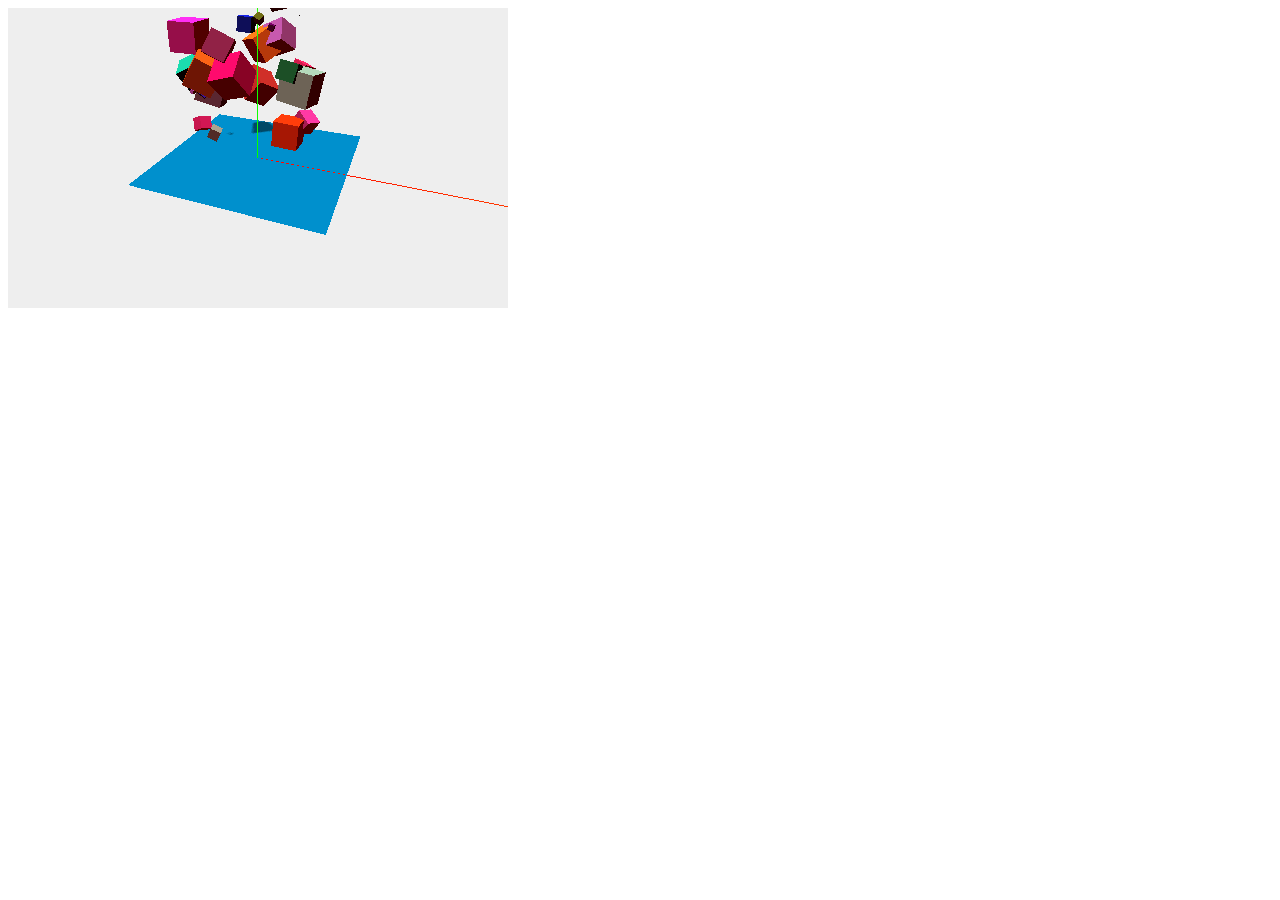
<file: Three.js/index.html>
<!DOCTYPE html>
<html lang="ja">
  <head>
    <meta charset="utf-8">
    <title>Three.jsの練習</title>
  </head>
  <body>
    <div id="stage"></div>
    <script src="three.min.js"></script>
    <script src="OrbitControls.js"></script>
    <script>
      (function() {
        var width = 500,
            height = 300,
            cube = [],
            count = 30,
            i,
            cubeSize;

        // scene
        var scene = new THREE.Scene();

        // mesh
        for (i = 0; i < count; i++) {
          cubeSize = r(50);
          var geometry = new THREE.CubeGeometry(cubeSize,cubeSize,cubeSize);
          var material = new THREE.MeshLambertMaterial({ color: 'rgb('+r(255)+','+r(255)+','+r(255)+')' });
          cube[i] = new THREE.Mesh(geometry, material);
          cube[i].castShadow = true;
          cube[i].position.set(0,50+r(200),0); //rotate, scale
          scene.add(cube[i]);
        }

        var pGeometry = new THREE.PlaneGeometry(300,300);
        var pMaterial = new THREE.MeshLambertMaterial({ color: 0x0096d6,
            side:THREE.DoubleSide });
        var plane = new THREE.Mesh(pGeometry, pMaterial);
        plane.receiveShadow = true;
        plane.position.set(0,0,0);
        plane.rotation.x = 90 * Math.PI / 180;
        scene.add(plane);


        // light
        var light = new THREE.DirectionalLight(0xffffff, 1);
        light.position.set(0, 100, 30);
        light.castShadow = true;
        scene.add(light);
        var ambient = new THREE.AmbientLight(0x550000);
        scene.add(ambient);

        // camera
        var camera = new THREE.PerspectiveCamera(45, width / height, 1, 1000);
        // camera.position.x = 0;
        // camera.position = new THREE.Vectror3(0,0,0);
        camera.position.set(200,300,500);
        //camera.lookAt(cube.position);

        // helper
        var axis = new THREE.AxisHelper(1000);
        axis.position.set(0,0,0);
        scene.add(axis);

        // rendering
        var renderer = new THREE.WebGLRenderer();
        renderer.setSize(width, height);
        renderer.setClearColor(0xeeeeee, 1);
        renderer.shadowMapEnabled = true;
        document.getElementById('stage').appendChild(renderer.domElement);

        // control
        var controls = new THREE.OrbitControls(camera, renderer.domElement);

        function render() {
            requestAnimationFrame(render);
            for (i = 0; i < count; i++) {
              cube[i].rotation.x += i * Math.PI / 180;
              cube[i].rotation.y += i * Math.PI / 180;
              cube[i].rotation.z += i * Math.PI / 180;
              cube[i].position.x = Math.sin(new Date().getTime() / (200+i)) * 100;
              cube[i].position.z = Math.cos(new Date().getTime() / (200+i)) * 100;
            }
            renderer.render(scene, camera);
            controls.update();
        }
        render();

        function r(n) {
          return Math.floor(Math.random() * (n + 1));
        }
      })();
    </script>
  </body>
</html>
</file>
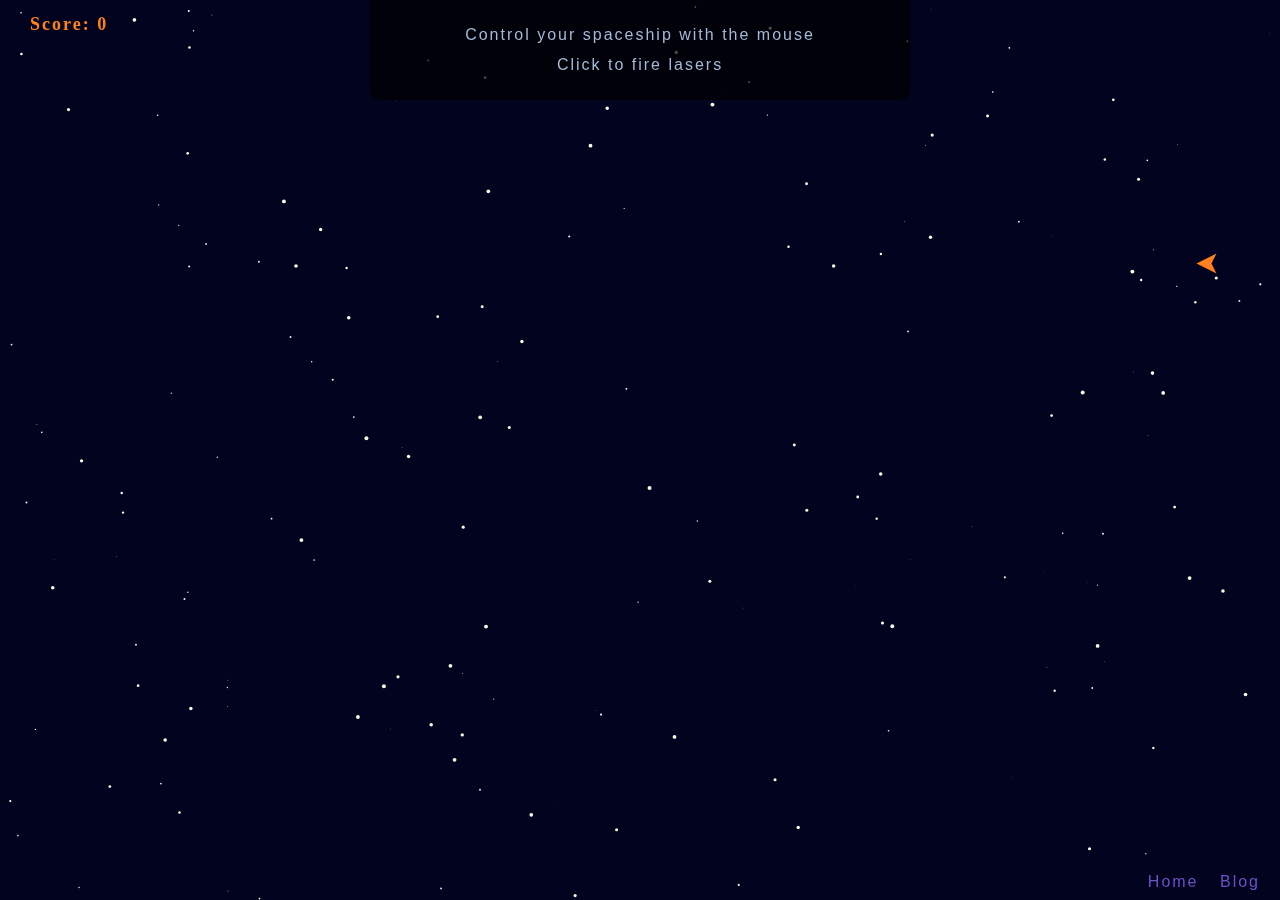
<file: JavaScript/alien_attack.html>
<!DOCTYPE html>
<html lang="ja">
<head>
  <meta charset="utf-8">
  <meta property="og:image" content="http://jenniferdewalt.com/images/fb_icon.png"/>
  <title>Alien Attack</title>
  <link href="css/reset.css" rel="stylesheet">
  <link href="css/alien_attack.css" rel="stylesheet">
  <script src="http://code.jquery.com/jquery-1.11.3.min.js"></script>
  <script src="js/touch_punch.js" type="text/javascript"></script>
  <script src="js/underscore.js" type="text/javascript"></script>
  <script src="js/analytics.js" type="text/javascript"></script>
  <script src="js/alien_attack.js" type="text/javascript" ></script>
  <!--[if IE]>
    <script src="http://html5shiv.googlecode.com/svn/trunk/html5.js"></script>
  <![endif]-->
</head>

<body id="alien_attack">
  <div class="modal game_over">
    <div class="inner_modal">
      <h1>Game Over</h1>
      <a href="alien_attack.html">Try again?</a>
    </div>
  </div>

  <div id="container">
    <canvas></canvas>
  </div>

  <div class="info">
    <h2>Control your spaceship with the mouse</h2>
    <h2>Click to fire lasers</h2>
  </div>

  <footer>
    <div id="links_container">
      <a href="http://ooohiroyukiooo.portfoliobox.io/" id="home">Home</a>
      <a href="http://hiroyuki-blog.herokuapp.com/" id="blog">Blog</a>
    </div>
  </footer>

</body>
</html>
</file>
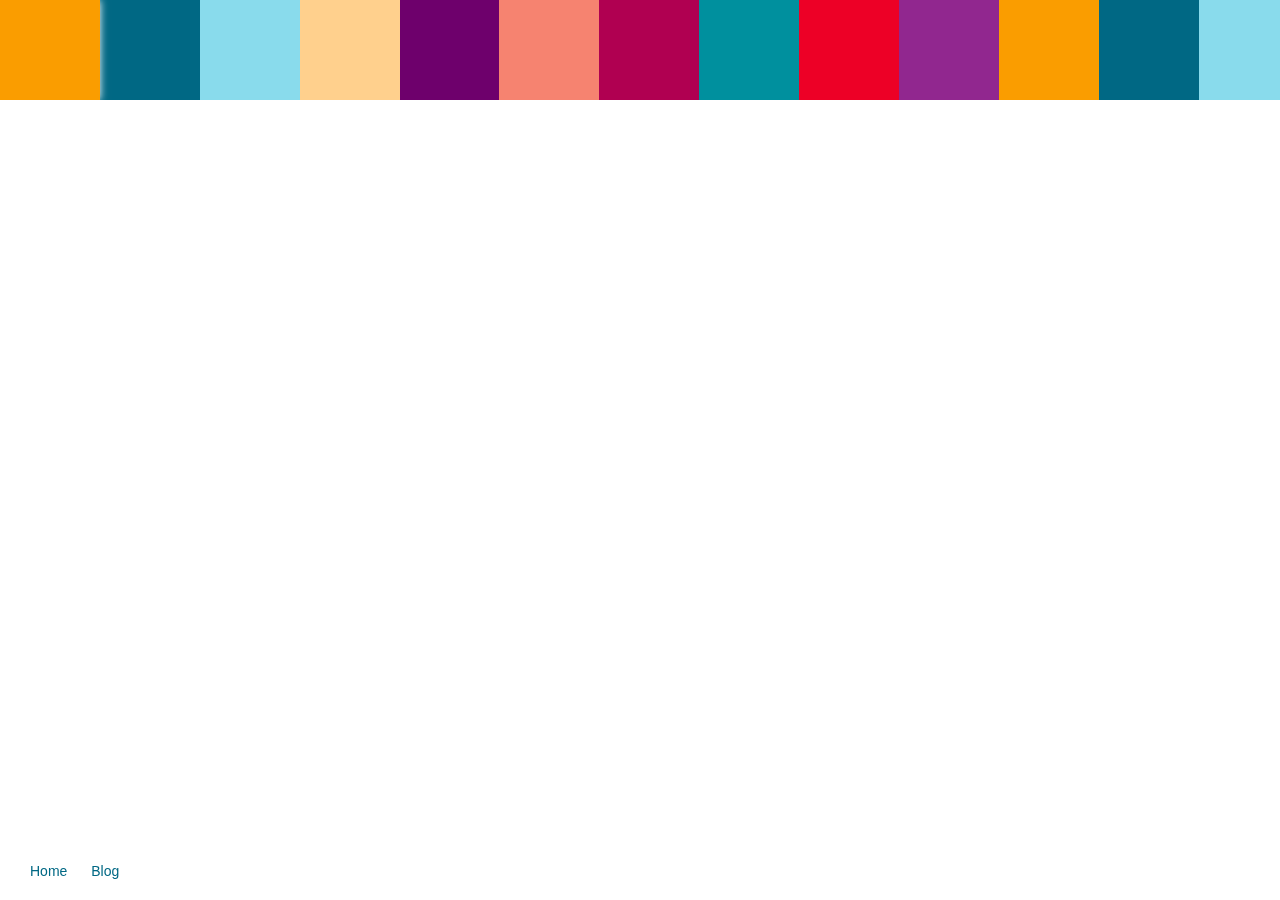
<file: JavaScript/dropping_boxes.html>
<!DOCTYPE html>
<html lang="ja">
<head>
  <meta charset="utf-8">
  <title>Dropping Boxes</title>
  <link rel="stylesheet" href="css/reset.css">
  <link rel="stylesheet" href="css/dropping_boxes.css">
  <script src="http://code.jquery.com/jquery-1.11.3.min.js"></script>
  <script src="js/analytics.js" type="text/javascript"></script>
  <script type="text/javascript" src="js/dropping_boxes.js"></script>
  <!--[if IE]>
    <script src="http://html5shiv.googlecode.com/svn/trunk/html5.js"></script>
  <![endif]-->
</head>

<body id="dropping_boxes">

  <div id="contianer">
    <div class="box first"></div>
    <div class="box second"></div>
    <div class="box third"></div>
    <div class="box fourth"></div>
    <div class="box fifth"></div>
    <div class="box sixth"></div>
    <div class="box seventh"></div>
    <div class="box eighth"></div>
    <div class="box nineth"></div>
    <div class="box tenth"></div>
    <div class="box first"></div>
    <div class="box second"></div>
    <div class="box third"></div>
    <div class="box fourth"></div>
    <div class="box fifth"></div>
    <div class="box sixth"></div>
    <div class="box seventh"></div>
    <div class="box eighth"></div>
    <div class="box nineth"></div>
    <div class="box tenth"></div>
    <div class="box first"></div>
    <div class="box second"></div>
    <div class="box third"></div>
    <div class="box fourth"></div>
    <div class="box fifth"></div>
    <div class="box sixth"></div>
    <div class="box seventh"></div>
    <div class="box eighth"></div>
    <div class="box nineth"></div>
    <div class="box tenth"></div>
    <div class="box first"></div>
    <div class="box second"></div>
    <div class="box third"></div>
    <div class="box fourth"></div>
    <div class="box fifth"></div>
    <div class="box sixth"></div>
    <div class="box seventh"></div>
    <div class="box eighth"></div>
    <div class="box nineth"></div>
    <div class="box tenth"></div>
  </div>

  <footer>
    <dv id="links_list">
      <a href="http://ooohiroyukiooo.portfoliobox.io/" id="home">Home</a>
      <a href="http://hiroyuki-blog.herokuapp.com/" id="blog">Blog</a>
    </dv>
  </footer>

</body>
</html>
</file>
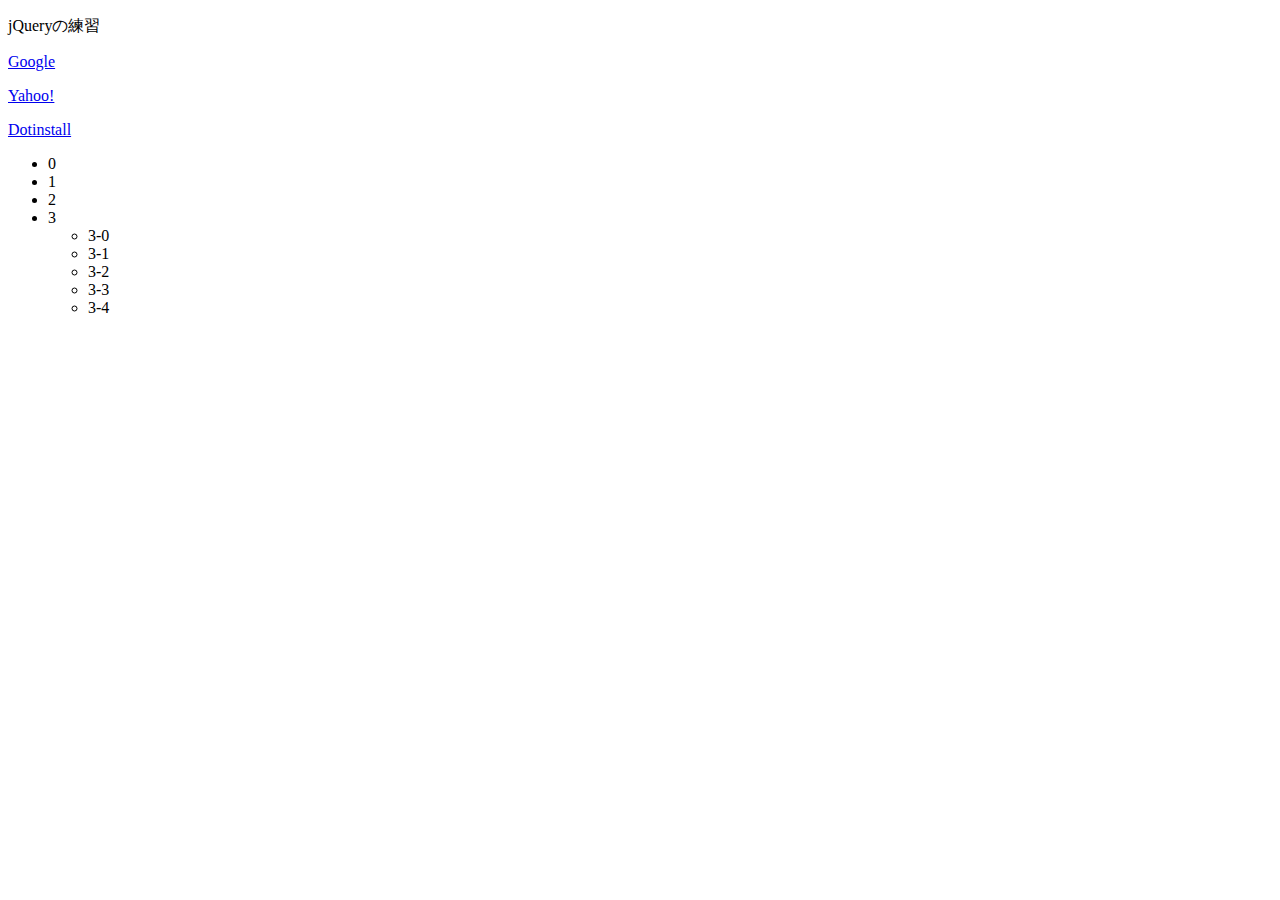
<file: JavaScript/jQuery.html>
<!DOCTYPE html>
<html lang="ja">
<head>
    <meta charset="utf-8">
    <title>jQueryの練習</title>
    <style>
        .myStyle {
          border:5px solid green;
          font-size: 48px;
        }
    </style>
</head>
<body>
    <p>jQueryの練習</p>
    <p><a href="http://google.com">Google</a></p>
    <p><a href="http://yahoo.com">Yahoo!</a></p>
    <p><a href="http://dotinstall.com">Dotinstall</a></p>

    <ul id="main">
        <li>0</li>
        <li class="item">1</li>
        <li class="item">2</li>
        <li>
            3
            <ul id="sub">
                <li>3-0</li>
                <li>3-1</li>
                <li class="item">3-2</li>
                <li class="item">3-3</li>
                <li>3-4</li>
            </ul>
        </li>
    </ul>
    <script src="http://code.jquery.com/jquery-1.11.3.min.js"></script>
    <script>
        //ドキュメントが読み込まれたら次の処理をしなさい。
        //$(document).ready(function() {
        $(function() {
            // セレクタ：処理対象となるDOM要素を指定する記法
              // $("")
              // html要素 p h1 ul
              // id #main
              // class .item
            // メソッド：処理
            // メソッドチェーン
            // >　直下
            //    それ以下
            // ,  複数の要素
            // +  隣接する要素
            // フィルタ
                // :eq()
                // :gt(), :lt()
                // :even, :odd()
                // :contains()
                // :first, :last
            // メソッドをつかったDOM要素の指定
                // parent(), children()
                // next(), prev()
                // siblings() -兄弟要素
            // 属性セレクタ
                // =
                // !=
                // *=
                // ^=
                // $=
            // .css 設定 取得
                // addClass
                // removeClass
            //$('p').css('color', 'red').hide('slow');
            $("#sub > li:eq(2)").css('color', 'red');
            //$("#main > .item").css('color', 'blue');
            $('a[href="http://google.com"]').css('background', 'red');
            $('p').addClass('myStyle');
        });
    </script>
</body>
</html>
</file>
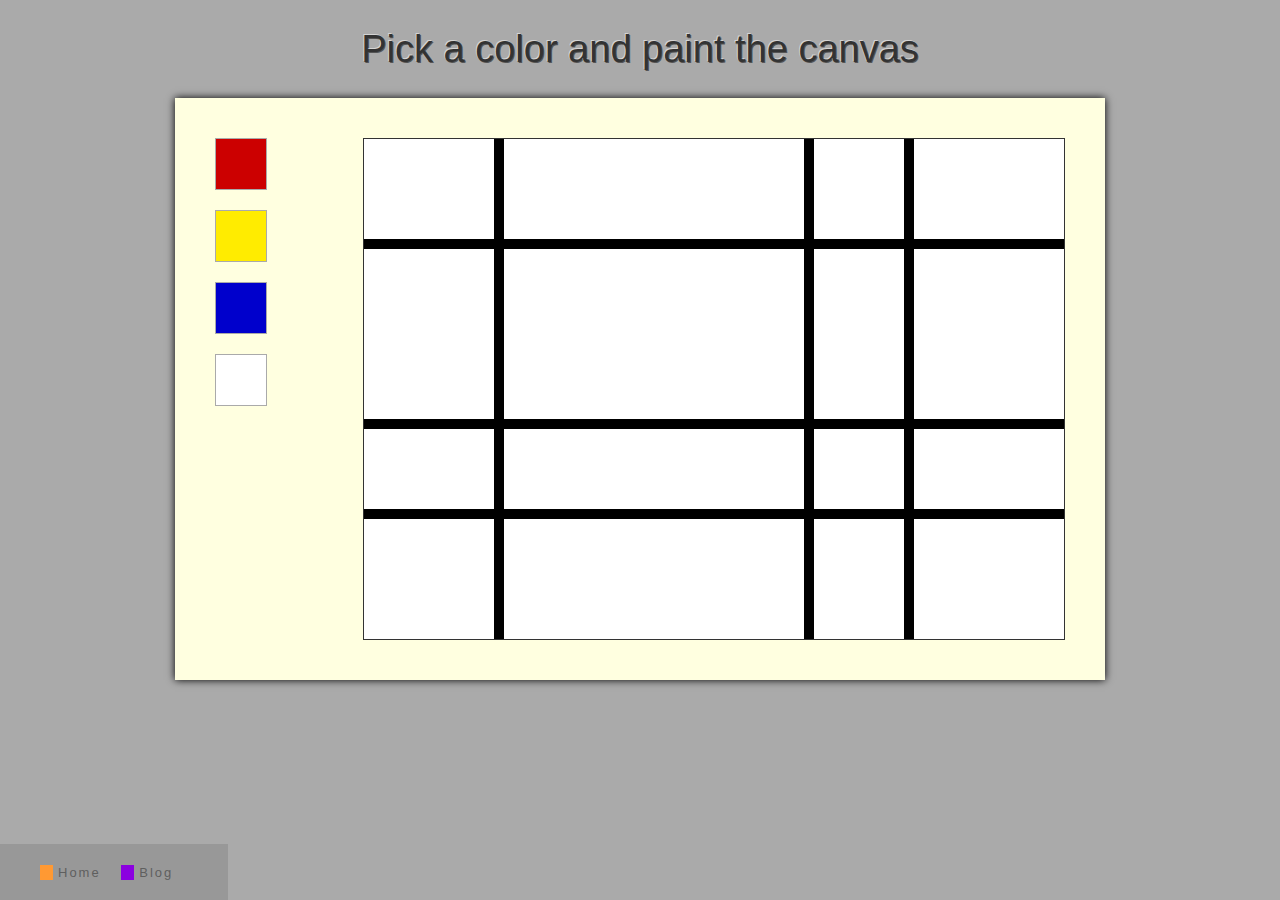
<file: JavaScript/mondrian.html>
<!DOCTYPE html>
<html lang="ja">
<head>
  <meta charset="utf-8">
  <title>Mondrian</title>
  <link rel="stylesheet" href="css/reset.css">
  <link rel="stylesheet" href="css/mondrian.css">
  <script src="http://code.jquery.com/jquery-1.11.3.min.js"></script>
  <script src="js/analytics.js" type="text/javascript"></script>
  <script type="text/javascript" src="js/mondrian.js"></script>
  <!--[if IE]>
    <script src="http://html5shiv.googlecode.com/svn/trunk/html5.js"></script>
  <![endif]-->
</head>

<body id="mondrian">

  <div id="container">

    <div id="title">Pick a color and paint the canvas</div>

    <div id="spacer_container"> <!-- This keeps the footer from overlapping the workspace. -->
      <div id="workspace">
        <div id="color_palette">

          <div class="color" id="red"></div>
          <div class="color" id="yellow"></div>
          <div class="color" id="blue"></div>
          <div class="color" id="white"></div>

        </div>

        <div id="painting">

          <div id="row_1">
            <div class="row" id="row_1_box_1"></div>
            <div class="row" id="row_1_box_2"></div>
            <div class="row" id="row_1_box_3"></div>
            <div class="row" id="row_1_box_4"></div>
          </div>

          <div id="row_2">
            <div class="row" id="row_2_box_1"></div>
            <div class="row" id="row_2_box_2"></div>
            <div class="row" id="row_2_box_3"></div>
            <div class="row" id="row_2_box_4"></div>
          </div>

          <div id="row_3">
            <div class="row" id="row_3_box_1"></div>
            <div class="row" id="row_3_box_2"></div>
            <div class="row" id="row_3_box_3"></div>
            <div class="row" id="row_3_box_4"></div>
          </div>

          <div id="row_4">
            <div class="row" id="row_4_box_1"></div>
            <div class="row" id="row_4_box_2"></div>
            <div class="row" id="row_4_box_3"></div>
            <div class="row" id="row_4_box_4"></div>
          </div>

        </div>
        <div class="clear"></div>
      </div>
    </div>

    <footer>
      <a href="http://ooohiroyukiooo.portfoliobox.io/" id="box_1">
        Home
      </a>
      <a href="http://hiroyuki-blog.herokuapp.com/" id="box_2">
        Blog
      </a>
    </footer>
  </div>


</body>
</html>
</file>
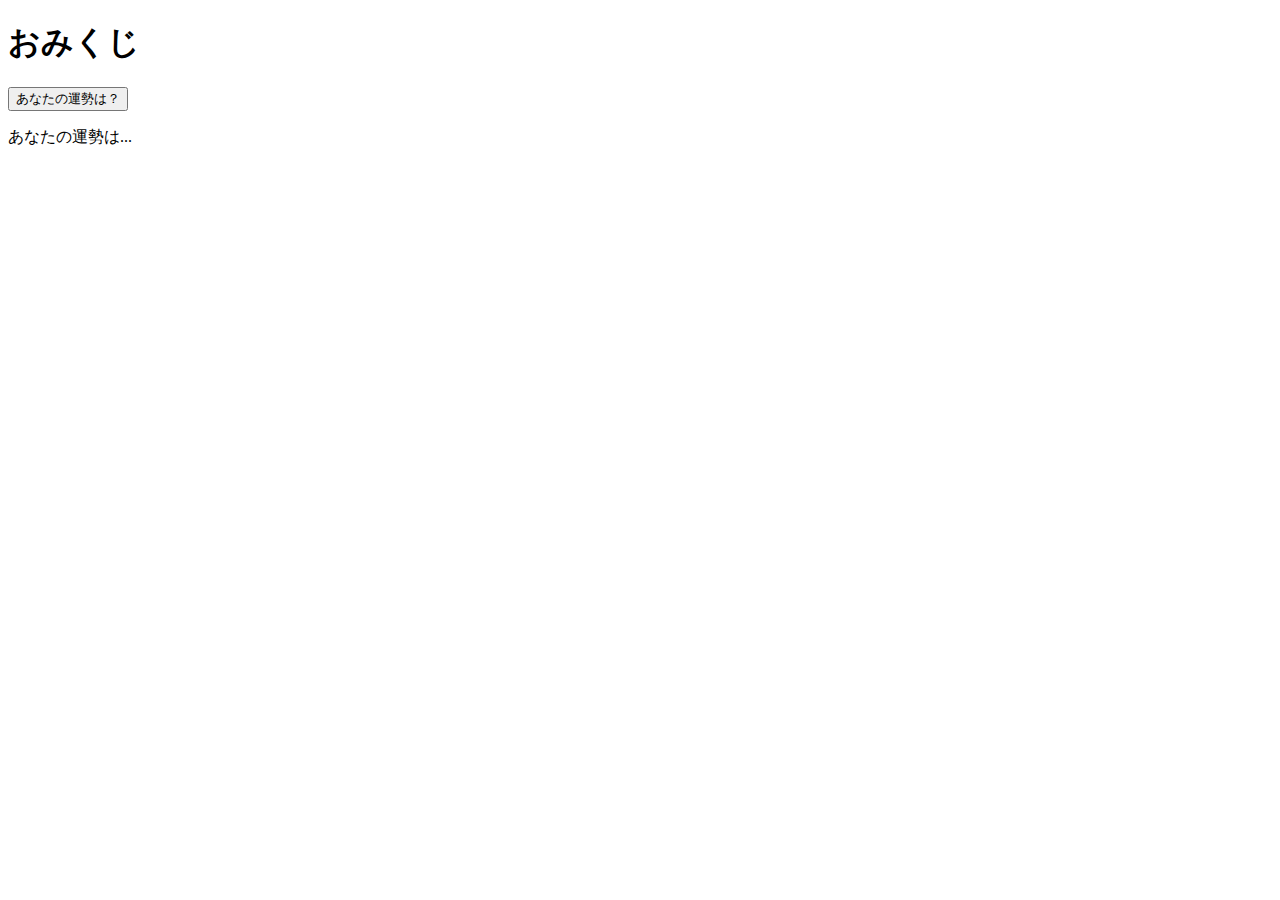
<file: JavaScript/omikuji.html>
<!DOCTYPE html>
<html lang="ja">
  <head>
    <meta charset="utf-8">
    <title>おみくじ</title>
  </head>
  <body>
    <h1>おみくじ</h1>
    <input type="button" value="あなたの運勢は？" onclick="getOmikuji();">
    <p>あなたの運勢は...<span id="result"></span></p>
    <script>
      function getOmikuji() {
        var omikuji = ["大吉","中吉","小吉", "凶", "大凶"];
        // a - n
        // Math.floor(Math.ramdom() * (n + 1))
        var result = Math.floor(Math.random() * omikuji.length);

        // alert(omikuji[result]);
        document.getElementById('result').innerHTML = omikuji[result];
      }
    </script>
  </body>
</html>
</file>
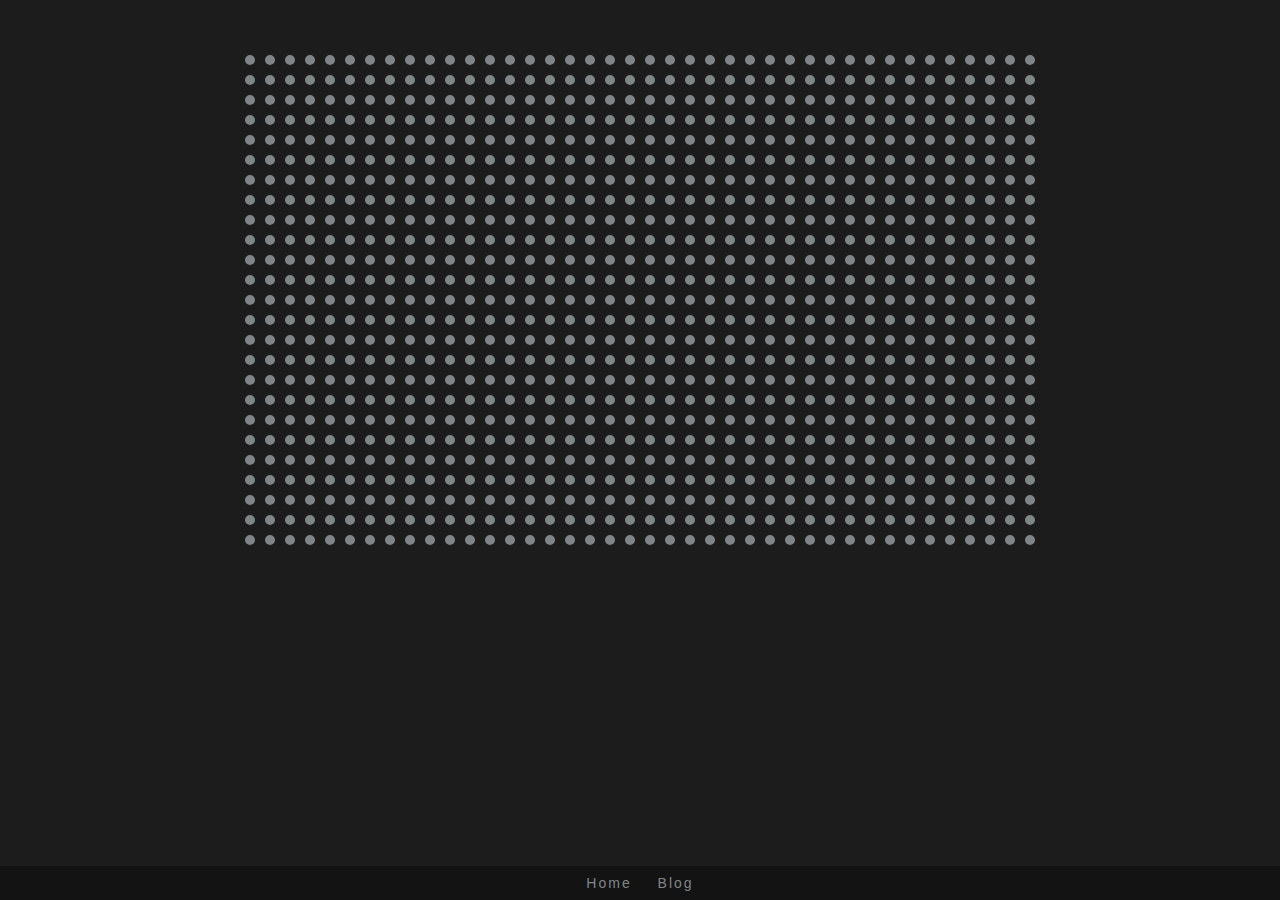
<file: JavaScript/particle_waves.html>
<!DOCTYPE html>
<html lang="ja">
<head>
  <meta charset="utf-8">
  <title>Particle Waves</title>
  <link rel="stylesheet" href="css/reset.css">
  <link rel="stylesheet" href="css/particle_waves.css">
  <script src="http://code.jquery.com/jquery-1.11.3.min.js"></script>
  <script src="js/underscore.js" type="text/javascript"></script>
  <script src="js/analytics.js" type="text/javascript"></script>
  <script type="text/javascript" src="js/particle_waves.js"></script>
  <!--[if IE]>
    <script src="http://html5shiv.googlecode.com/svn/trunk/html5.js"></script>
  <![endif]-->
</head>

<body id="particle_waves">

  <div id="container"></div>

  <footer>
    <div id="links_container">
      <a href="http://ooohiroyukiooo.portfoliobox.io/" id="home">Home</a>
      <a href="http://hiroyuki-blog.herokuapp.com/" id="blog">Blog</a>
    </div>
  </footer>

</body>
</html>
</file>
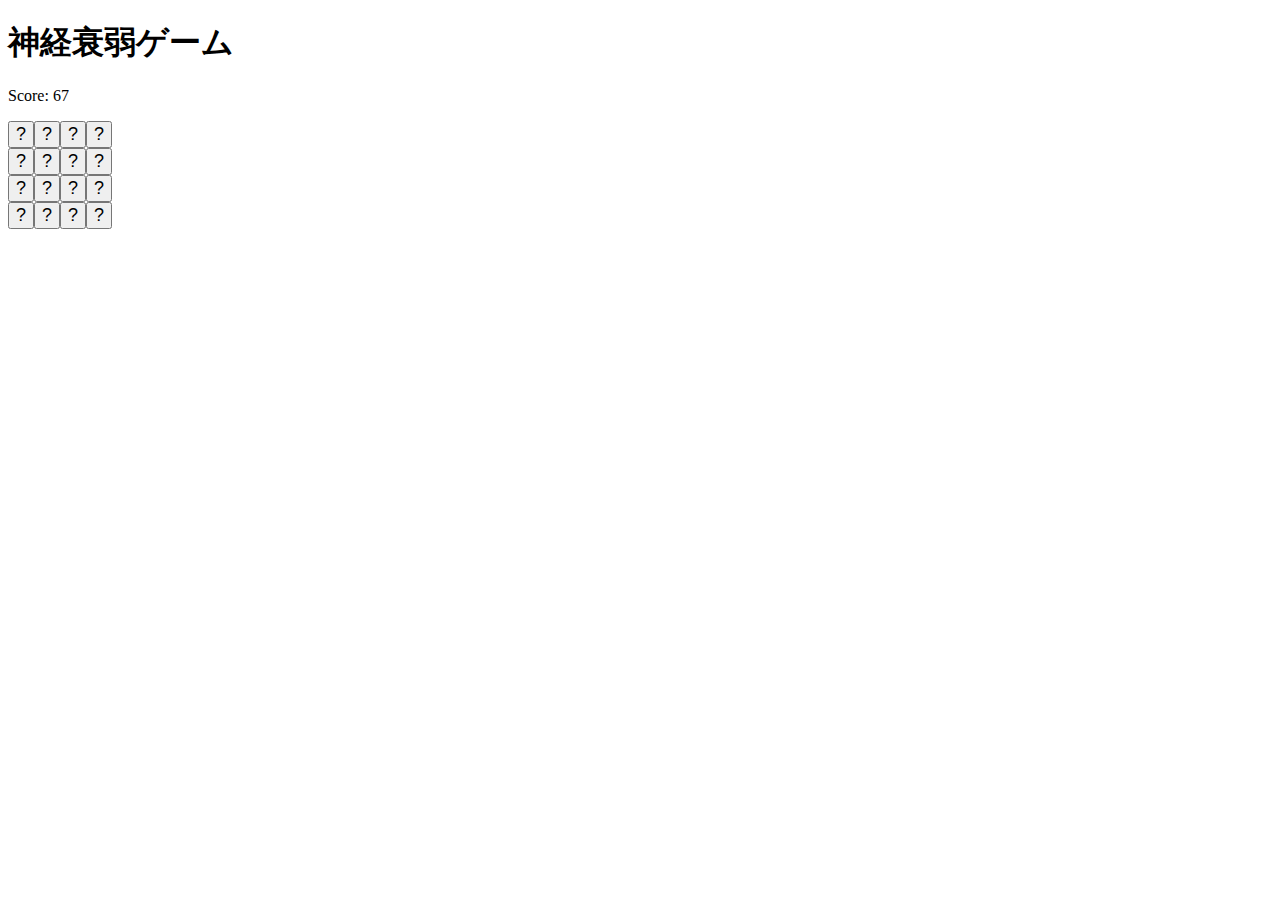
<file: JavaScript/shinkeisuijaku.html>
<!DOCTYPE html>
<html lang="ja">
  <head>
    <meta charset="utf-8">
    <title>神経衰弱ゲーム</title>
    <style>
        input {
          font-size: 18px;
        }
    </style>
  </head>
  <body>
    <h1>神経衰弱ゲーム</h1>
    <p>Score: <span id="score"></span></p>
    <div id="stage"></div>
<!--
    <input type="button" id="card_0" value="？">
    <input type="button" id="card_1" value="？"><br>
    <input type="button" id="card_2" value="？">
    <input type="button" id="card_3" value="？">
-->
    <script>
      // 0 0 1 1 -> cards[0..3]

      var cards = [],
          CARD_NUM = 16,
          currentNum, // 0 or 1
          openedCard, // 0 .. 3
          correctNum = 0,
          enableFlip = true,
          score = 0,
          timerId;

      function flip(card) {
        if (!enableFlip) {
          return;
        }
        // var card = document.getElementById('card_'+n);
        if (card.value != '?') {
          return;
        }
        card.value = card.dataset.num;
        if (typeof currentNum === 'undefined') {
          // 1枚目！
          openedCard = card;
          currentNum = card.dataset.num;
        } else {
          // 2枚目
          // 判定
          judge(card);
          currentNum = undefined;
        }
      }

      function judge(card) {
        if (currentNum == card.dataset.num) {
          // 正解処理！
          correctNum++;
          if (correctNum == CARD_NUM / 2) {
            clearTimeout(timerId);
            alert("your score is .." + document.getElementById('score').innerHTML);
          }
        } else {
          // 不正解！
            enableFlip = false;
            setTimeout(function() {
              // document.getElementById('card_'+openedCard).value = '?';
              // document.getElementById('card_'+n).value = '?';
              openedCard.value = '?';
              card.value = '?';
              enableFlip = true;
            }, 700);
        }
      }

      function initCards() {
        var num,
            cardIndex,
            i,
            stage = document.getElementById('stage');
        for (i = 0; i < CARD_NUM; i++) {
          num = Math.floor(i / 2);
          do {
            cardIndex = Math.floor(Math.random() * CARD_NUM);
          } while(typeof cards[cardIndex] !== 'undefined');
          cards[cardIndex] = createCard(num);
        }
        //console.log(cards);
        /*
        var el = document.getElementsByTagName('input');
        for (i = 0; i < el.length; i++) {
          el[i].onclick = function() {
            flip(this.id.replace(/^card_/, ''));
          };
        }
        */
        for (i = 0; i < CARD_NUM; i++) {
          stage.appendChild(cards[i]);
          if (i % Math.sqrt(CARD_NUM) == (Math.sqrt(CARD_NUM) -1)) {
            stage.appendChild(document.createElement('br'));
          }
        }
      }

      function createCard(num) {
        var card = document.createElement('input');
        card.type = 'button';
        card.value = '?';
        card.dataset.num = num;
        card.onclick = function() {
          flip(this);
        };
        return card;
      }

      function runTimer() {
        document.getElementById('score').innerHTML = score++;
        timerId = setTimeout(function () {
          runTimer();
        }, 10);
      }

      initCards();
      runTimer();

    </script>
  </body>
</html>
</file>
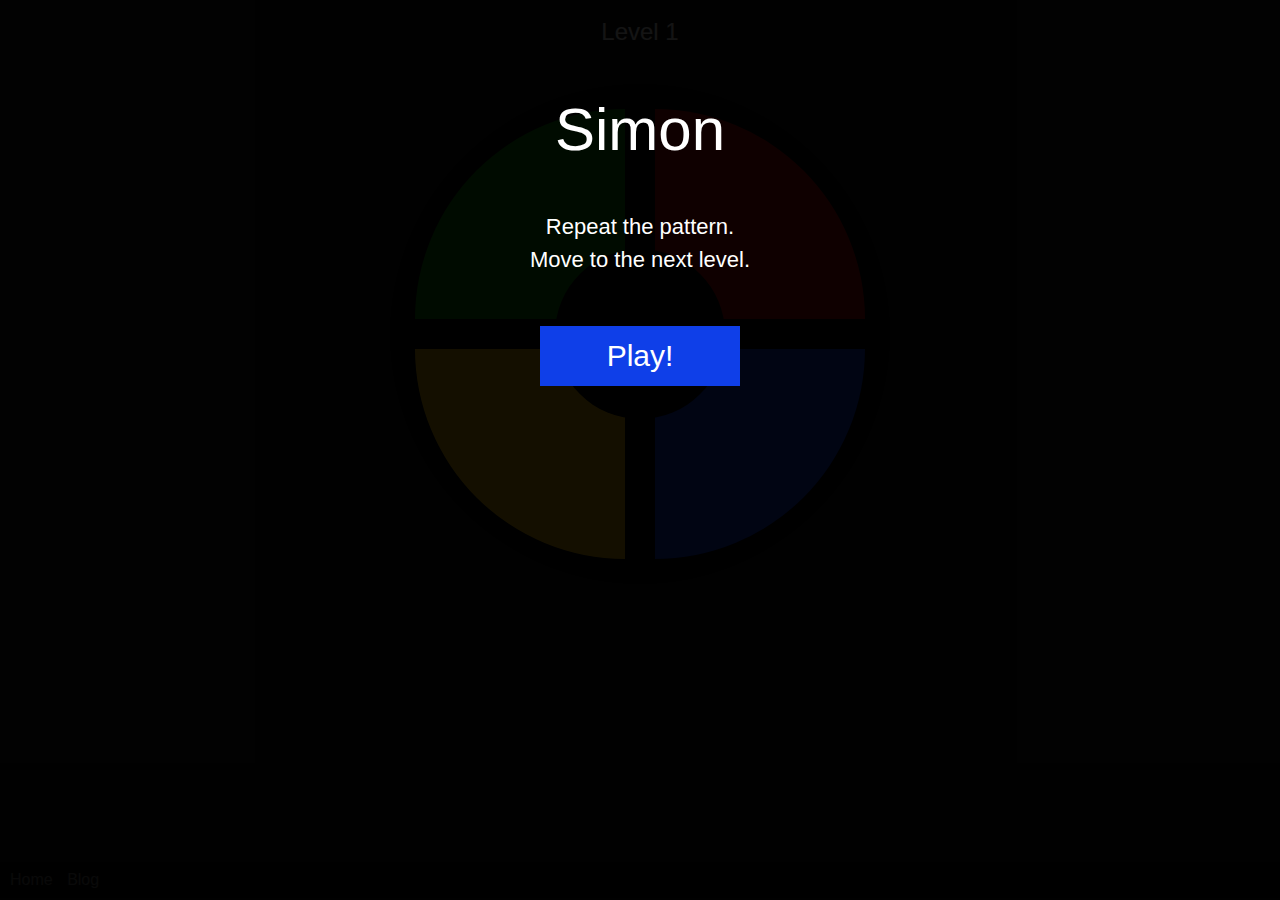
<file: JavaScript/simon.html>
<!DOCTYPE html>
<html lang="ja">
<head>
  <meta charset="utf-8">
  <title>Simon</title>
  <link rel="stylesheet" href="css/reset.css">
  <link rel="stylesheet" href="css/simon.css">
  <script src="http://code.jquery.com/jquery-1.11.3.min.js"></script>
  <script src="js/analytics.js" type="text/javascript"></script>
  <script type="text/javascript" src="js/simon.js"></script>
  <!--[if IE]>
    <script src="http://html5shiv.googlecode.com/svn/trunk/html5.js"></script>
  <![endif]-->
</head>

<body id="simon">

  <div id="container">
    <div id="modal">
      <h1>Simon</h1>
      <h2>Repeat the pattern. <br>
          Move to the next level. </h2>
      <button>Play!</button>
    </div>

    <div id="fail"></div>

    <div id="level">Level 1</div>

    <div id="game_wrap">
      <div id="game_container">
        <div id="pad_container">
          <div class="pad red_pad" id="red"></div>
          <div class="pad green_pad" id="green"></div>
          <div class="pad yellow_pad" id="yellow"></div>
          <div class="pad blue_pad" id="blue"></div>
          <div id="center_disk"></div>
        </div>
      </div>
    </div>

    <div id="sound"></div>
  </div>

  <footer>
    <div id="links_container">
      <a href="http://ooohiroyukiooo.portfoliobox.io/" id="home">Home</a>
      <a href="http://hiroyuki-blog.herokuapp.com/" id="blog">Blog</a>
    </div>
  </footer>

</body>
</html>
</file>
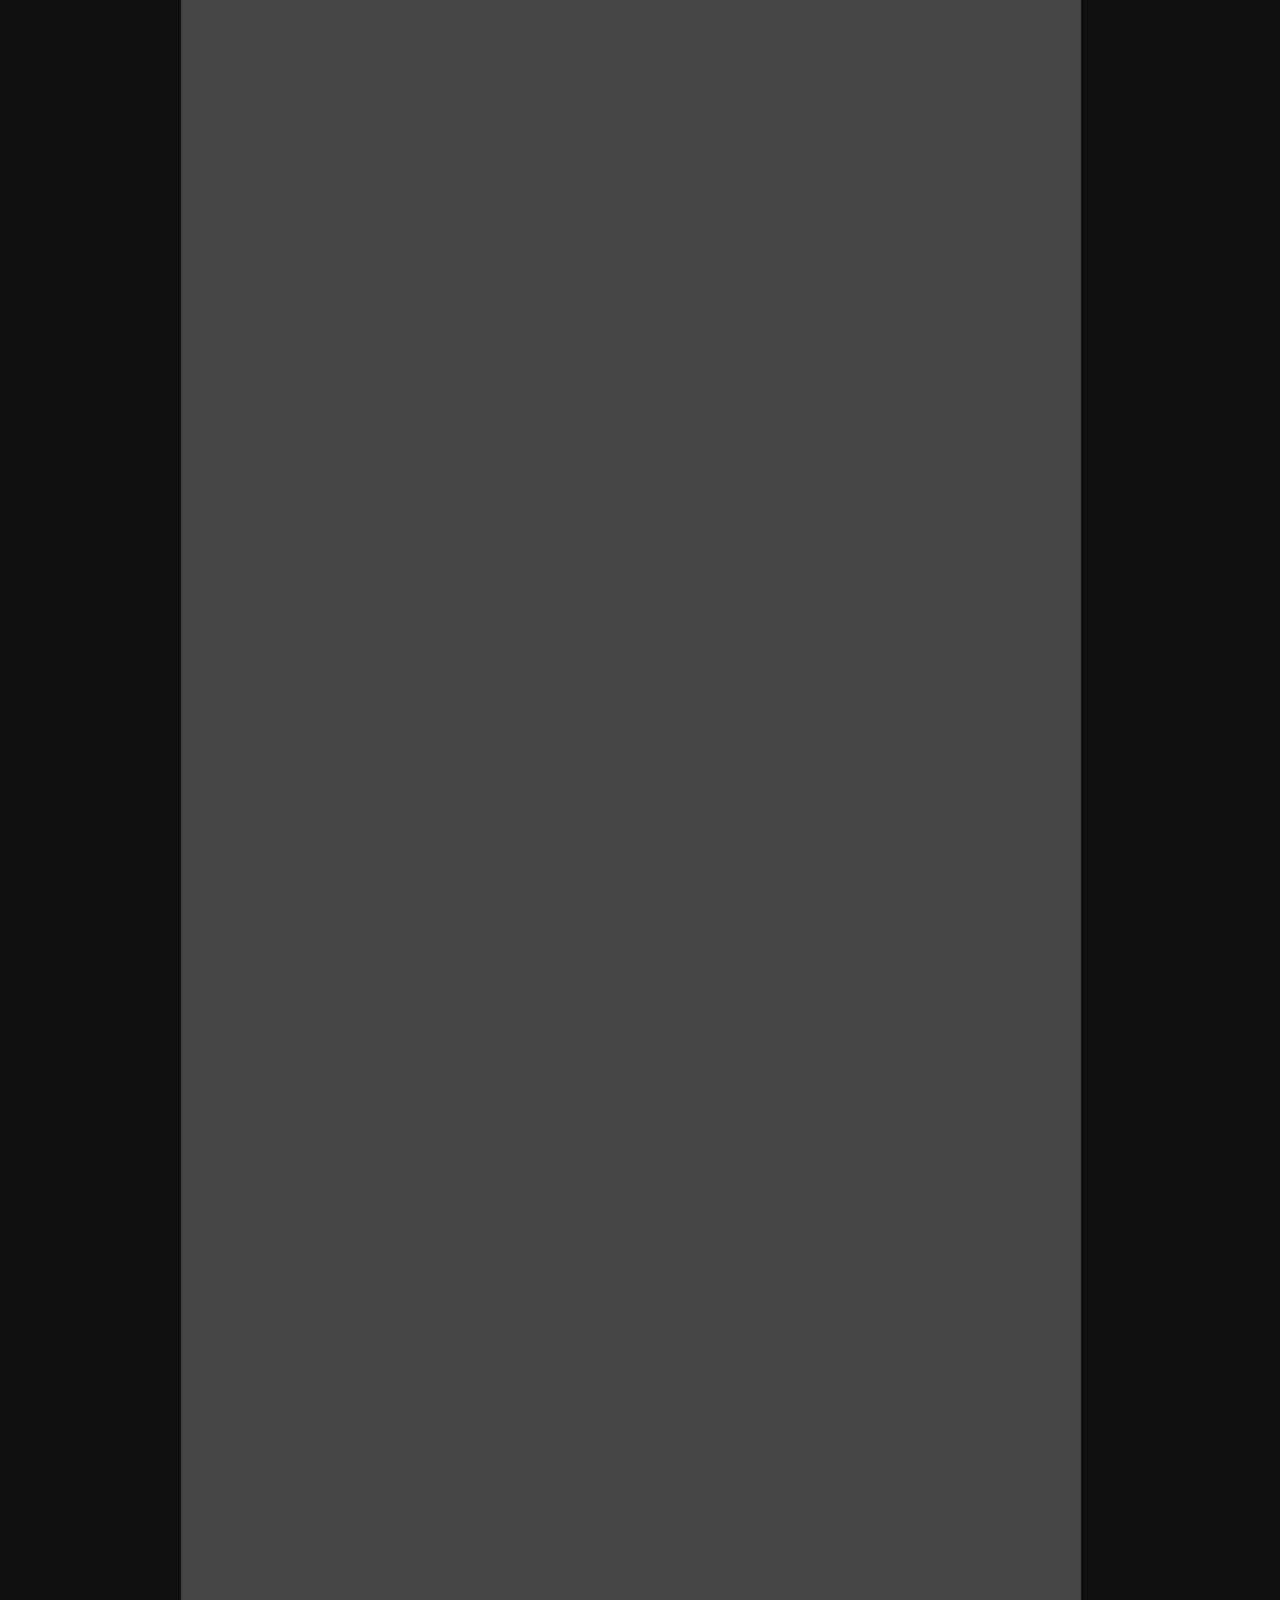
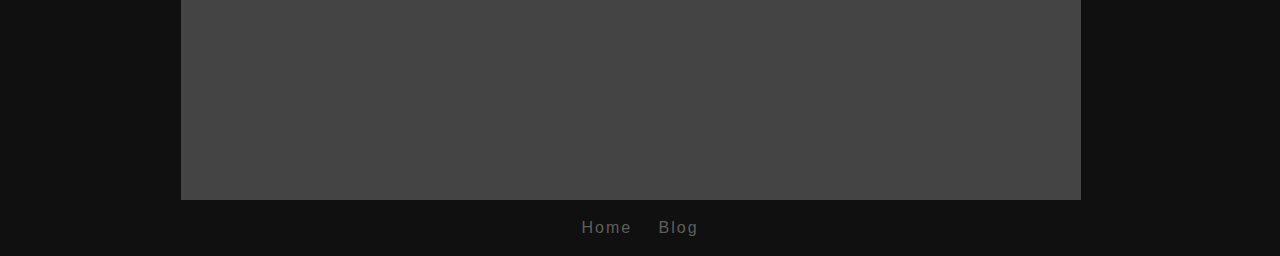
<file: JavaScript/technicolor_boxes.html>
<!DOCTYPE html>
<html lang="ja">
<head>
  <meta charset="utf-8">
  <title>Technicolor Boxes</title>
  <link rel="stylesheet" href="css/reset.css">
  <link rel="stylesheet" href="css/technicolor_boxes.css">
  <script src="http://code.jquery.com/jquery-1.11.3.min.js"></script>
  <script src="js/analytics.js" type="text/javascript"></script>
  <script type="text/javascript" src="js/technicolor_boxes.js"></script>
  <!--[if IE]>
    <script src="http://html5shiv.googlecode.com/svn/trunk/html5.js"></script>
  <![endif]-->
</head>

<body id="technicolor_boxes">

  <div id="main">

    <div class="box"></div>
    <div class="box"></div>
    <div class="box"></div>
    <div class="box"></div>
    <div class="box"></div>
    <div class="box"></div>
    <div class="box"></div>
    <div class="box"></div>
    <div class="box"></div>
    <div class="box"></div>
    <div class="box"></div>
    <div class="box"></div>
    <div class="box"></div>
    <div class="box"></div>
    <div class="box"></div>
    <div class="box"></div>
    <div class="box"></div>
    <div class="box"></div>
    <div class="box"></div>
    <div class="box"></div>
    <div class="box"></div>
    <div class="box"></div>
    <div class="box"></div>
    <div class="box"></div>
    <div class="box"></div>
    <div class="box"></div>
    <div class="box"></div>
    <div class="box"></div>
    <div class="box"></div>
    <div class="box"></div>
    <div class="box"></div>
    <div class="box"></div>
    <div class="box"></div>
    <div class="box"></div>
    <div class="box"></div>
    <div class="box"></div>
    <div class="box"></div>
    <div class="box"></div>
    <div class="box"></div>
    <div class="box"></div>
    <div class="box"></div>
    <div class="box"></div>
    <div class="box"></div>
    <div class="box"></div>
    <div class="box"></div>
    <div class="box"></div>
    <div class="box"></div>
    <div class="box"></div>
    <div class="box"></div>
    <div class="box"></div>
    <div class="box"></div>
    <div class="box"></div>
    <div class="box"></div>
    <div class="box"></div>
    <div class="box"></div>
    <div class="box"></div>
    <div class="box"></div>
    <div class="box"></div>
    <div class="box"></div>
    <div class="box"></div>
    <div class="box"></div>
    <div class="box"></div>
    <div class="box"></div>
    <div class="box"></div>
    <div class="box"></div>
    <div class="box"></div>
    <div class="box"></div>
    <div class="box"></div>
    <div class="box"></div>
    <div class="box"></div>
    <div class="box"></div>
    <div class="box"></div>
    <div class="box"></div>
    <div class="box"></div>
    <div class="box"></div>
    <div class="box"></div>
    <div class="box"></div>
    <div class="box"></div>
    <div class="box"></div>
    <div class="box"></div>
    <div class="box"></div>
    <div class="box"></div>
    <div class="box"></div>
    <div class="box"></div>
    <div class="box"></div>
    <div class="box"></div>
    <div class="box"></div>
    <div class="box"></div>
    <div class="box"></div>
    <div class="box"></div>
    <div class="box"></div>
    <div class="box"></div>
    <div class="box"></div>
    <div class="box"></div>
    <div class="box"></div>
    <div class="box"></div>
    <div class="box"></div>
    <div class="box"></div>
    <div class="box"></div>
    <div class="box"></div>
    <div class="box"></div>
    <div class="box"></div>
    <div class="box"></div>
    <div class="box"></div>
    <div class="box"></div>
    <div class="box"></div>
    <div class="box"></div>
    <div class="box"></div>
    <div class="box"></div>
    <div class="box"></div>
    <div class="box"></div>
    <div class="box"></div>
    <div class="box"></div>
    <div class="box"></div>
    <div class="box"></div>
    <div class="box"></div>
    <div class="box"></div>
    <div class="box"></div>
    <div class="box"></div>
    <div class="box"></div>
    <div class="box"></div>
    <div class="box"></div>
    <div class="box"></div>
    <div class="box"></div>
    <div class="box"></div>
    <div class="box"></div>
    <div class="box"></div>
    <div class="box"></div>
    <div class="box"></div>
    <div class="box"></div>
    <div class="box"></div>
    <div class="box"></div>
    <div class="box"></div>
    <div class="box"></div>
    <div class="box"></div>
    <div class="box"></div>
    <div class="box"></div>
    <div class="box"></div>
    <div class="box"></div>
    <div class="box"></div>
    <div class="box"></div>
    <div class="box"></div>
    <div class="box"></div>
    <div class="box"></div>
    <div class="box"></div>
    <div class="box"></div>
    <div class="box"></div>
    <div class="box"></div>
    <div class="box"></div>
    <div class="box"></div>
    <div class="box"></div>
    <div class="box"></div>
    <div class="box"></div>
    <div class="box"></div>
    <div class="box"></div>
    <div class="box"></div>
    <div class="box"></div>
    <div class="box"></div>
    <div class="box"></div>
    <div class="box"></div>
    <div class="box"></div>
    <div class="box"></div>

    <div class="clear"></div>

  </div>


  <footer>
    <a href="http://ooohiroyukiooo.portfoliobox.io/" id="box_1">
      Home
    </a>
    <a href="http://hiroyuki-blog.herokuapp.com/" id="box_2">
      Blog
    </a>
  </footer>

</body>
</html>
</file>
<file: JavaScript/css/alien_attack.css>
body {
    font-family: "Lucida Grande", "Lucida Sans Unicode", "Lucida Sans", Geneva, Verdana, sans-serif;
    text-align: center;
    letter-spacing: 2px;
    cursor: none;
}

#container {
    /*padding-bottom: 36px;*/
}

h1 {
    font-size: 28px;
    line-height: 30px;
    margin-bottom: 25px;
}

h2 {
    font-size: 16px;
    line-height: 30px;
    color: #a3b9d6;
}

a {
    color: #1fe30d;
    text-decoration: none;
}

.info {
    position: relative;
    width: 500px;
    margin: auto;
    padding: 20px;
    border-radius: 0 0 10px 10px;
    background-color: rgba(0,0,0,0.7);
    z-index: 10;
}

.modal {
    position: absolute;
    top: 200px;
    left: 0;
    right: 0;
    color: #a3b9d6;
    z-index: 20;
}

.inner_modal {
    position: relative;
    width: 500px;
    margin: auto;
    padding: 30px;
    border-radius: 10px;
    background-color: rgba(0,0,0,0.7);
    cursor: auto;
}

.game_over {
    display: none;
}


canvas {
    position: absolute;
    top: 0;
    left: 0;
    right: 0;
    bottom: 0;
}

footer {
    position: absolute;
    bottom: 0;
    right: 0;
    height: 36px;
}

#links_container {
	text-align: right;
	padding: 10px 20px;
}

#links_container a {
	text-decoration: none;
	color: #6b50c7;
	margin-left: 15px;
}

#links_container a:visited {
	color: #6b50c7;
}

#links_container a:hover {
	color: #d92e42;
}
</file>
<file: JavaScript/css/dropping_boxes.css>
body {
	font-family: Arial, "Helvetica Neue", Helvetica, sans-serif;
	font-size: 14px;
	overflow: hidden;
	white-space: nowrap;
}

#container {
	padding-bottom: 36px;
}

.box {
	position: relative;
	display: inline-block;
	vertical-align: top;
	height: 100px;
	width: 100px;
	margin-right: -4px;
	cursor: pointer;
}

.box:hover {
	box-shadow: 0 0 8px #fff;
	z-index: 20;
}

.first {
	background-color: #FA9D00;
}
.second {
	background-color: #006884;
}
.third {
	background-color: #89dbec;
}
.fourth {
	background-color: #ffd08d;
}
.fifth {
	background-color: #6e006c;
}
.sixth {
	background-color: #f68370;
}
.seventh {
	background-color: #B00051;
}
.eighth {
	background-color: #00909e;
}
.nineth {
	background-color: #ed0026;
}
.tenth {
	background-color: #91278f;
}

.crawl {
	-webkit-animation: crawl 4s;
}
.dangle {
	-webkit-animation: dangle 4s;
}
.jump {
	-webkit-animation: jump 4s;
}
.stretch {
	-webkit-animation: stretch 4s;
}
.flip {
	-webkit-animation: flip 4s;
}

footer {
    position: fixed;
    bottom: 0;
    left: 0;
    right: 0;
    height: 36px;
    z-index: 0;
}

#links_list {
	padding: 10px 20px;
}

a {
	text-decoration: none;
	margin: 0 10px;
	color: #006884;
}
a:visited {
	color: #006884;
}
a:hover {
	color: #91278f;
}
/* ANIMATIONS */

@-webkit-keyframes crawl {
	12%, 15%, 18%, 20% {-webkit-transform: translateY(400px);}

	0% {-webkit-transform: translateY(0px);}
	10% {-webkit-transform: translateY(410px);}
	14% {-webkit-transform: translateY(370px);}
	16% {-webkit-transform: translateY(410px);}

	25% {height: 100px; -webkit-transform: translateY(400px);}
	30% {height: 50px; -webkit-transform: translateY(400px);}
	35% {height: 100px; -webkit-transform: translateY(350px);}
	40% {height: 50px; -webkit-transform: translateY(350px);}
	45% {height: 100px; -webkit-transform: translateY(300px);}
	50% {height: 50px; -webkit-transform: translateY(300px);}
	55% {height: 100px; -webkit-transform: translateY(250px);}
	60% {height: 50px; -webkit-transform: translateY(250px);}
	65% {height: 100px; -webkit-transform: translateY(200px);}
	70% {height: 50px; -webkit-transform: translateY(200px);}
	75% {height: 100px; -webkit-transform: translateY(150px);}
	80% {height: 50px; -webkit-transform: translateY(150px);}
	85% {height: 100px; -webkit-transform: translateY(100px);}
	90% {height: 50px; -webkit-transform: translateY(100px);}
	95% {height: 100px; -webkit-transform: translateY(50px);}
	98% {height: 50px; -webkit-transform: translateY(50px);}
	100% {-webkit-transform: translateY(0px);}
}

@-webkit-keyframes dangle {

	0% { -webkit-transform: rotate(0);
		 -webkit-transform-origin: top left; -webkit-animation-timing-function: ease-in-out;
		 box-shadow: 1px 1px 4px #333; z-index: 50; }
	10% { -webkit-transform: rotate(80deg);
		  -webkit-transform-origin: top left; -webkit-animation-timing-function: ease-in-out; }
	20% { -webkit-transform: rotate(30deg);
		  -webkit-transform-origin: top left; -webkit-animation-timing-function: ease-in-out; }
	30% { -webkit-transform: rotate(60deg);
	 	  -webkit-transform-origin: top left; -webkit-animation-timing-function: ease-in-out; }
	40% { -webkit-transform: rotate(50deg) translateY(0);
		  -webkit-transform-origin: top left; -webkit-animation-timing-function: ease-in-out; }
	50% { -webkit-transform: translateY(2000px); }
	75% { -webkit-transform: translateY(0px); }
	100% { -webkit-transform: translateY(0px); }
}

@-webkit-keyframes jump {
	0% { -webkit-transform: translateY(0); }
	7% { -webkit-transform: translateY(-50px) scale(0.7); }
	50% { -webkit-transform: translateY(2000px) scale(0.7);
		  opacity: 1; }
	51% { opacity: 0; }
	52% { -webkit-transform: translateY(-2000px);
		  opacity: 0; }
	90% { -webkit-transform: translateY(-100px);
		  opacity: 1; }
	100% { -webkit-transform: translateY(0); }
}

@-webkit-keyframes stretch {
	0% { }
	30% { height: 2000px; -webkit-transform: translateY(0); }
	50% { -webkit-transform: translateY(2000px);
		  -webkit-animation-timing-function: ease-out; }
	70% { -webkit-transform: translateY(2000px); }
	80% { height: 100px; -webkit-transform: translateY(-150px); }
	85% { -webkit-transform: translateY(100px); }
	90% { -webkit-transform: translateY(-50px); }
	94% { -webkit-transform: translateY(40px); }
	96% { -webkit-transform: translateY(-10px); }
	98% { -webkit-transform: translateY(5px); }
	100% { -webkit-transform: translateY(0px); }
}

@-webkit-keyframes flip {
	0% { -webkit-transform: rotateY(0) translateY(0px) scale(1.5);
		 box-shadow: 0 1px 2px rgba(0,0,0,0.5);
		 z-index: 100; }
	50% { -webkit-transform: rotateY(2000deg) translateY(2000px); }
}
</file>
<file: JavaScript/css/mondrian.css>
html,
body {
	height: 100%;
	background-color: #aaa;
}

#container {
	min-height: 100%;
	position: relative;
}

#title {
	text-align: center;
	color: #333;
	padding: 30px 0;
	font-family: "Century Gothic", CenturyGothic, AppleGothic, sans-serif;
	font-size: 38px;
	text-shadow: -1px -1px 0 rgba(255,255,255,0.5), 1px 1px 0 rgba(0,0,0,0.5);
}

/* All the action is below! */

#spacer_container {
	padding-bottom: 60px;
}

#workspace {
	background-color: #ffffe0;
	width: 850px;
	margin: 0 auto;
	padding: 40px 40px;
	box-shadow: 0 0 8px black;
}

#painting {
	float: right;
	height: 500px;
	width: 700px;
	border: 1px solid #333;
}

#color_palette {
	float: left;
}

.color {
	height: 50px;
	width: 50px;
	border: 1px solid #aaa;
	margin-bottom: 20px;
	cursor: pointer;
}

#red {
	background-color: #cc0000;
}

#yellow {
	background-color: #ffec00;
}

#blue {
	background-color: #0000cc;
}

#white {
	background-color: white;
}

#row_1 {
	height: 100px;
	border-bottom: 10px solid black;
}
#row_2 {
	height: 170px;
	border-bottom: 10px solid black;
}
#row_3 {
	height: 80px;
	border-bottom: 10px solid black;
}
#row_4 {
	height: 150px;
}

#row_1_box_1 {
	float: left;
	width: 130px;
	height: 100px;
	border-right: 10px solid black;
	background-color: white;
}
#row_1_box_2 {
	float: left;
	width: 300px;
	height: 100px;
	border-right: 10px solid black;
	background-color: white;
}
#row_1_box_3 {
	float: left;
	width: 90px;
	height: 100px;
	border-right: 10px solid black;
	background-color: white;
}
#row_1_box_4 {
	float: right;
	width: 150px;
	height: 100px;
	background-color: white;
}

#row_2_box_1 {
	float: left;
	width: 130px;
	height: 170px;
	border-right: 10px solid black;
	border-bottom: 10px solid black;
	background-color: white;
}
#row_2_box_2 {
	float: left;
	width: 300px;
	height: 170px;
	border-right: 10px solid black;
	background-color: white;
}
#row_2_box_3 {
	float: left;
	width: 90px;
	height: 170px;
	border-right: 10px solid black;
	background-color: white;
}
#row_2_box_4 {
	float: right;
	width: 150px;
	height: 170px;
	background-color: white;
}

#row_3_box_1 {
	float: left;
	width: 130px;
	height: 80px;
	border-right: 10px solid black;
	background-color: white;
}
#row_3_box_2 {
	float: left;
	width: 300px;
	height: 80px;
	border-right: 10px solid black;
	background-color: white;
}
#row_3_box_3 {
	float: left;
	width: 90px;
	height: 80px;
	border-right: 10px solid black;
	background-color: white;
}
#row_3_box_4 {
	float: right;
	width: 150px;
	height: 80px;
	background-color: white;
}

#row_4_box_1 {
	float: left;
	width: 130px;
	height: 120px;
	border-right: 10px solid black;
	background-color: white;
}
#row_4_box_2 {
	float: left;
	width: 300px;
	height: 120px;
	border-right: 10px solid black;
	background-color: white;
}
#row_4_box_3 {
	float: left;
	width: 90px;
	height: 120px;
	border-right: 10px solid black;
	background-color: white;
}
#row_4_box_4 {
	float: right;
	width: 150px;
	height: 120px;
	background-color: white;
}

.clear {
	clear: both;
}
/* Whew! That is a lot of stuff */

footer {
	position: absolute;
	bottom: 0;
	padding: 20px 40px;
	background-color: rgba(0,0,0,0.1)
}

footer a:link {
	font-family: Arial, sans-serif;
	color: #5f5f5f;
	letter-spacing: 2px;
	font-size: 13px;
	margin-right: 15px;
	padding-left: 5px;
	text-decoration: none;
}

footer a:hover {
	color: #7ccd24;
}


footer a:visited {
	color: #4f4f4f;
}

#box_1 {
	border-left: 13px solid #ff9933;
}

#box_2 {
	border-left: 13px solid #8b00e0;
}
</file>
<file: JavaScript/css/particle_waves.css>
body {
	font-family: "Century Gothic", CenturyGothic, AppleGothic, sans-serif;
    letter-spacing: 2px;
    font-size: 14px;
    background-color: #1c1c1c;
    text-align: center;
    color: #808687;
}

#container {
    padding-bottom: 34px;
    width: 800px;
    padding-top: 50px;
    margin: auto;
}

.card {
	float: left;
	height: 10px;
	width: 10px;
	border: 5px solid #1c1c1c;
	border-radius: 50%;
	background-color: #808687;
	cursor: pointer;
}

.wave {
	-webkit-animation: wave .4s linear;
	-moz-animation: wave .4s linear;
	-ms-animation: wave .4s linear;
	-o-animation: wave .4s linear;
	animation: wave .4s linear;
}

footer {
    position: absolute;
    bottom: 0;
    left: 0;
    right: 0;
    height: 34px;
    background-color: rgba(0,0,0,0.3);
}

#links_container {
	padding: 10px 20px;
	text-align: center;
}
#links_container a {
	margin: 0 10px;
	text-decoration: none;
	color: #808687;
}
#links_container a:visited {
	color: #808687;
}
#links_container a:hover {
	color: #f700ff;
}

.clear {
	clear: both;
}

@-webkit-keyframes wave {
	0% { -webkit-transform: translateY(0); background-color: #808687;}
	50% { -webkit-transform: translateY(-15px); background-color: #f700ff;}
	100% { -webkit-transform: translateY(0); background-color: #808687;}
}
@-moz-keyframes wave {
	0% { -moz-transform: translateY(0); background-color: #808687;}
	50% { -moz-transform: translateY(-15px); background-color: #f700ff;}
	100% { -moz-transform: translateY(0); background-color: #808687;}
}
@-ms-keyframes wave {
	0% { -ms-transform: translateY(0); background-color: #808687;}
	50% { -ms-transform: translateY(-15px); background-color: #f700ff;}
	100% { -ms-transform: translateY(0); background-color: #808687;}
}
@-o-keyframes wave {
	0% { -o-transform: translateY(0); background-color: #808687;}
	50% { -o-transform: translateY(-15px); background-color: #f700ff;}
	100% { -o-transform: translateY(0); background-color: #808687;}
}
@keyframes wave {
	0% { transform: translateY(0); background-color: #808687;}
	50% { transform: translateY(-15px); background-color: #f700ff;}
	100% { transform: translateY(0); background-color: #808687;}
}
</file>
<file: JavaScript/css/simon.css>
body {
	font-family: "Lucida Grande", "Lucida Sans Unicode", "Lucida Sans", Geneva, Verdana, sans-serif;
    text-align: center;
	background-color: #141414;
}

#modal {
	position: absolute;
	top: 0;
	bottom: 0;
	left: 0;
	right: 0;
    background-color: rgba(0,0,0,0.92);
    color: #fff;
	z-index: 100;
}

#fail {
	display: none;
	position: absolute;
	top: 0;
	bottom: 0;
	left: 0;
	right: 0;
    background-color: #BD000C;
    z-index: 0;
}

h1 {
	font-size: 60px;
	margin: 100px 0 50px;
}

h2 {
	font-size: 22px;
	line-height: 1.5;
}

button {
	border: none;
	height: 60px;
	width: 200px;
	margin-top: 50px;
	font-size: 30px;
	color: white;
	background-color: #0F3FE8;
}

#container {
    padding-bottom: 38px;
}

#level {
	font-size: 24px;
	padding: 20px 0 40px;
	color: #fff
}

#game_wrap {
	position: relative;
	height: 500px;
	width: 500px;
	margin: auto;
}

#game_container {
	position: absolute;
	height: 500px;
	width: 500px;
	border-radius: 50%;
	background-color: black;
}

#pad_container {
	position: relative;
	height: 450px;
	width: 450px;
	top: 25px;
	left: 25px;
}

.pad {
	position: absolute;
	height: 210px;
	width: 210px;
}

.red_pad {
	background-color: #BD000C;
}

.green_pad {
	background-color: #078C03;
}

.yellow_pad {
	background-color: #FFC300;
}

.blue_pad {
	background-color: #0F3FE8;
}

#red {
	top: 0;
	right: 0;
	border-radius: 0 100% 0 0;
}

#green {
	top: 0;
	left: 0;
	border-radius: 100% 0 0 0;
}

#yellow {
	bottom: 0;
	left: 0;
	border-radius: 0 0 0 100%;
}

#blue {
	bottom: 0;
	right: 0;
	border-radius: 0 0 100% 0;
}

#center_disk {
	position: absolute;
	top: 140px;
	left: 140px;
	height: 170px;
	width: 170px;
	border-radius: 50%;
	background-color: black;
	z-index: 10;
}

.glow_red {
	box-shadow: 0 0 20px rgba(245,102,114,0.7);
	background-color: #FFC2A6;
}

.glow_green {
	box-shadow: 0 0 20px rgba(89,207,81,0.7);
	background-color: #59CF51;
}

.glow_yellow {
	box-shadow: 0 0 20px rgba(255,223,113,0.7);
	background-color: #FFE8A6;
}

.glow_blue {
	box-shadow: 0 0 20px rgba(106,143,232,0.7);
	background-color: #A9CBFF;
}

footer {
    position: absolute;
    bottom: 0;
    left: 0;
    right: 0;
    height: 38px;
}

#links_container {
	text-align: left;
	background-color: rgba(0,0,0,0.5);
	padding: 10px;
}

#links_container a:link {
	margin-right: 10px;
	text-decoration: none;
	color: #757474;
}
#links_container a:visited {
	text-decoration: none;
	color: #757474;
}
#links_container a:hover {
	text-decoration: none;
	color: #0F3FE8;
}
</file>
<file: JavaScript/css/technicolor_boxes.css>
html,
body {
  height: 100%;
  background-color: #101010; /*真っ暗なグレー*/
}

#main {
  width: 918px;
  margin: 0 auto;
}

.box {
  position: relative;
  z-index: 1;
  float: left;
  height: 100px;
  width: 100px;
  background-color: #444; /*背景色=黒*/
}

.clear {
  clear: both;
}

footer {
  padding: 20px;
  text-align: center;
}

footer a:link {
  font-family: Arial, sans-serif;
  color: #5f5f5f;
  letter-spacing: 2px;
  font-size: 16px;
  text-decoration: none;
  margin: 20px 10px;
}

footer a:hover {
  color: green;
}
</file>
